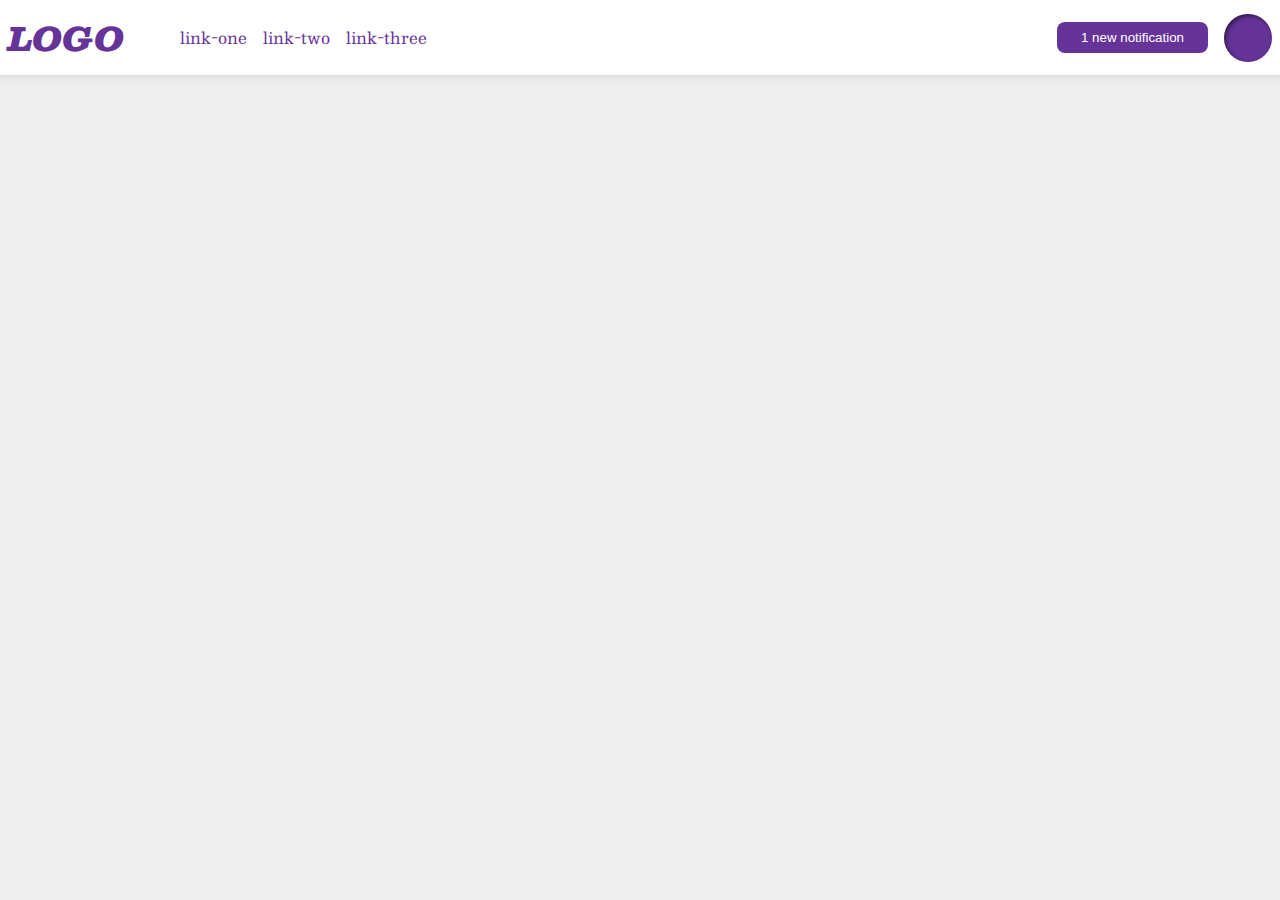
<file: foundations/flex/03-flex-header-2/index.html>
<!DOCTYPE html>
<html lang="en">
  <head>
    <meta charset="UTF-8">
    <meta http-equiv="X-UA-Compatible" content="IE=edge">
    <meta name="viewport" content="width=device-width, initial-scale=1.0">
    <title>Flex Header 2</title>
    <link rel="stylesheet" href="style.css">
  </head>
  <body>
    <div class="header">
      <div class="left">
        <div class="logo">
          LOGO
        </div>
        <ul class="links">
          <li><a href="https://google.com">link-one</a></li>
          <li><a href="https://google.com">link-two</a></li>
          <li><a href="https://google.com">link-three</a></li>
        </ul>
      </div>
      <div class="right">
        <button class="notifications">
          1 new notification
        </button>
        <div class="profile-image"></div>
      </div>
    </div>
  </body>
</html>
</file>
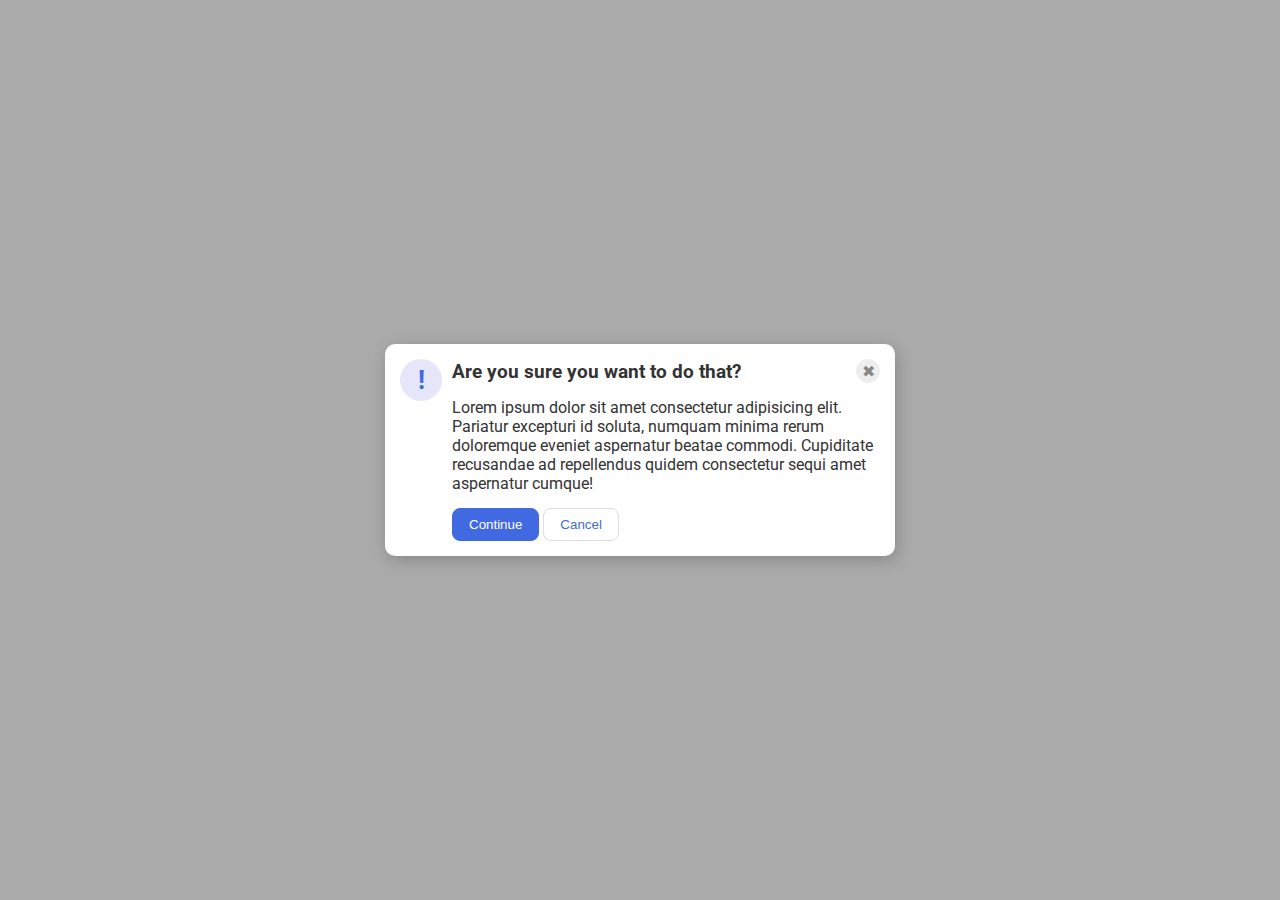
<file: foundations/flex/05-flex-modal/index.html>
<!DOCTYPE html>
<html lang="en">
  <head>
    <meta charset="UTF-8">
    <meta http-equiv="X-UA-Compatible" content="IE=edge">
    <meta name="viewport" content="width=device-width, initial-scale=1.0">
    <link rel="stylesheet" href="style.css">
    <title>Modal</title>
  </head>
  <body>
    <div class="modal">
      <div class="icon">!</div>
      <div class="container">
        <div class="question">
          <div class="header">Are you sure you want to do that?</div>
          <button class="close-button">✖</button>
        </div>
        <div class="text">Lorem ipsum dolor sit amet consectetur adipisicing elit. Pariatur excepturi id soluta, numquam minima rerum doloremque eveniet aspernatur beatae commodi. Cupiditate recusandae ad repellendus quidem consectetur sequi amet aspernatur cumque!</div>
        <div>
          <button class="continue">Continue</button>
          <button class="cancel">Cancel</button>
        </div>
      </div>
      </div>
  </body>
</html>
</file>
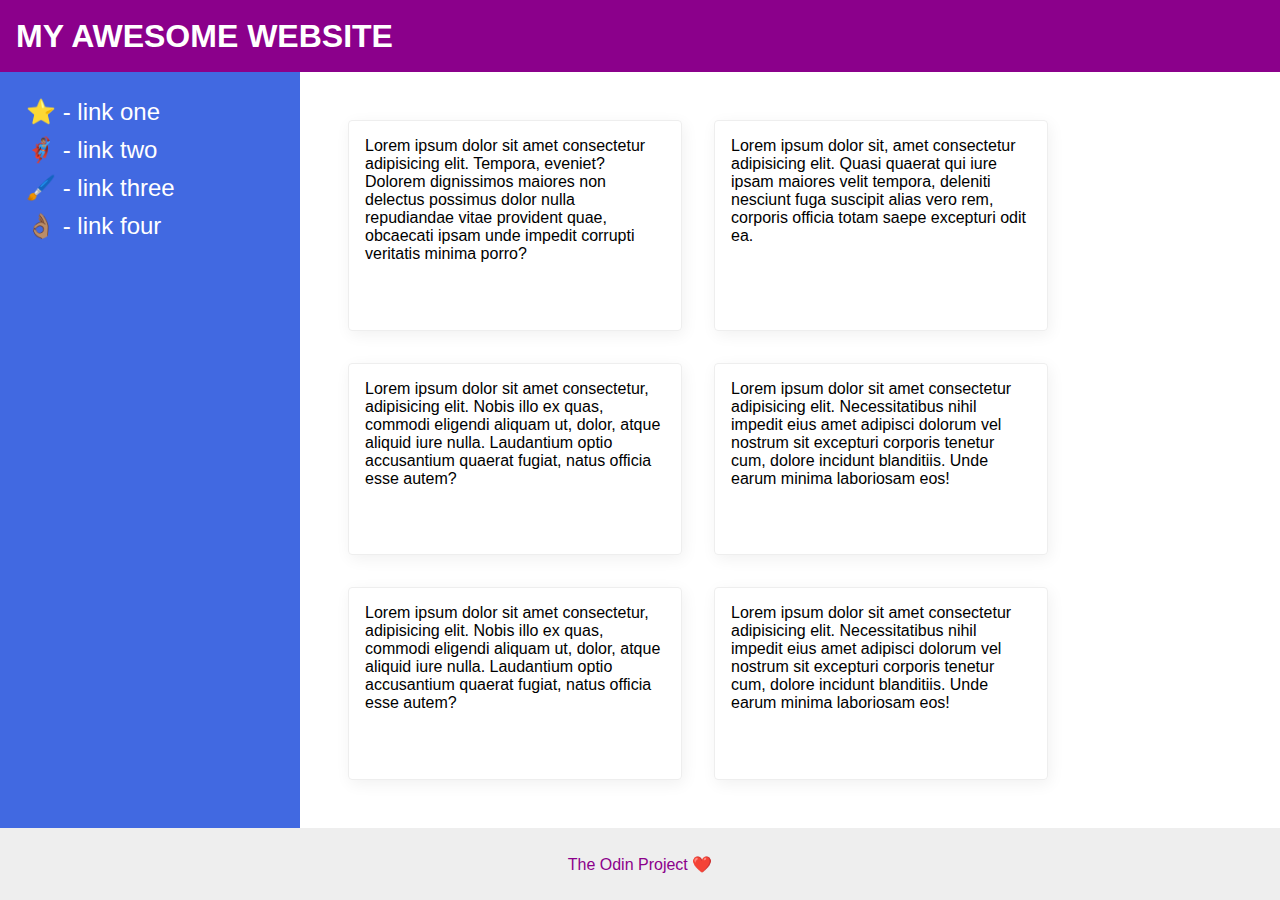
<file: foundations/flex/07-flex-layout-2/index.html>
<!DOCTYPE html>
<html lang="en">
  <head>
    <meta charset="UTF-8">
    <meta http-equiv="X-UA-Compatible" content="IE=edge">
    <meta name="viewport" content="width=device-width, initial-scale=1.0">
    <title>The Holy Grail</title>
    <link rel="stylesheet" href="style.css">
  </head>
  <body>
    <div class="header">
      MY AWESOME WEBSITE
    </div>
    <div class="container">
      <div class="sidebar">
        <ul>
          <li><a href="#">⭐ - link one</a></li>
          <li><a href="#">🦸🏽‍♂️ - link two</a></li>
          <li><a href="#">🖌️ - link three</a></li>
          <li><a href="#">👌🏽 - link four</a></li>
        </ul>
      </div>
      <div class="cards">
        <div class="card">Lorem ipsum dolor sit amet consectetur adipisicing elit. Tempora, eveniet? Dolorem dignissimos maiores non delectus possimus dolor nulla repudiandae vitae provident quae, obcaecati ipsam unde impedit corrupti veritatis minima porro?</div>
        <div class="card">Lorem ipsum dolor sit, amet consectetur adipisicing elit. Quasi quaerat qui iure ipsam maiores velit tempora, deleniti nesciunt fuga suscipit alias vero rem, corporis officia totam saepe excepturi odit ea.</div>
        <div class="card">Lorem ipsum dolor sit amet consectetur, adipisicing elit. Nobis illo ex quas, commodi eligendi aliquam ut, dolor, atque aliquid iure nulla. Laudantium optio accusantium quaerat fugiat, natus officia esse autem?</div>
        <div class="card">Lorem ipsum dolor sit amet consectetur adipisicing elit. Necessitatibus nihil impedit eius amet adipisci dolorum vel nostrum sit excepturi corporis tenetur cum, dolore incidunt blanditiis. Unde earum minima laboriosam eos!</div>
        <div class="card">Lorem ipsum dolor sit amet consectetur, adipisicing elit. Nobis illo ex quas, commodi eligendi aliquam ut, dolor, atque aliquid iure nulla. Laudantium optio accusantium quaerat fugiat, natus officia esse autem?</div>
        <div class="card">Lorem ipsum dolor sit amet consectetur adipisicing elit. Necessitatibus nihil impedit eius amet adipisci dolorum vel nostrum sit excepturi corporis tenetur cum, dolore incidunt blanditiis. Unde earum minima laboriosam eos!</div>
      </div>
    </div>
    <div class="footer">
      The Odin Project ❤️
    </div>
  </body>
</html>
</file>
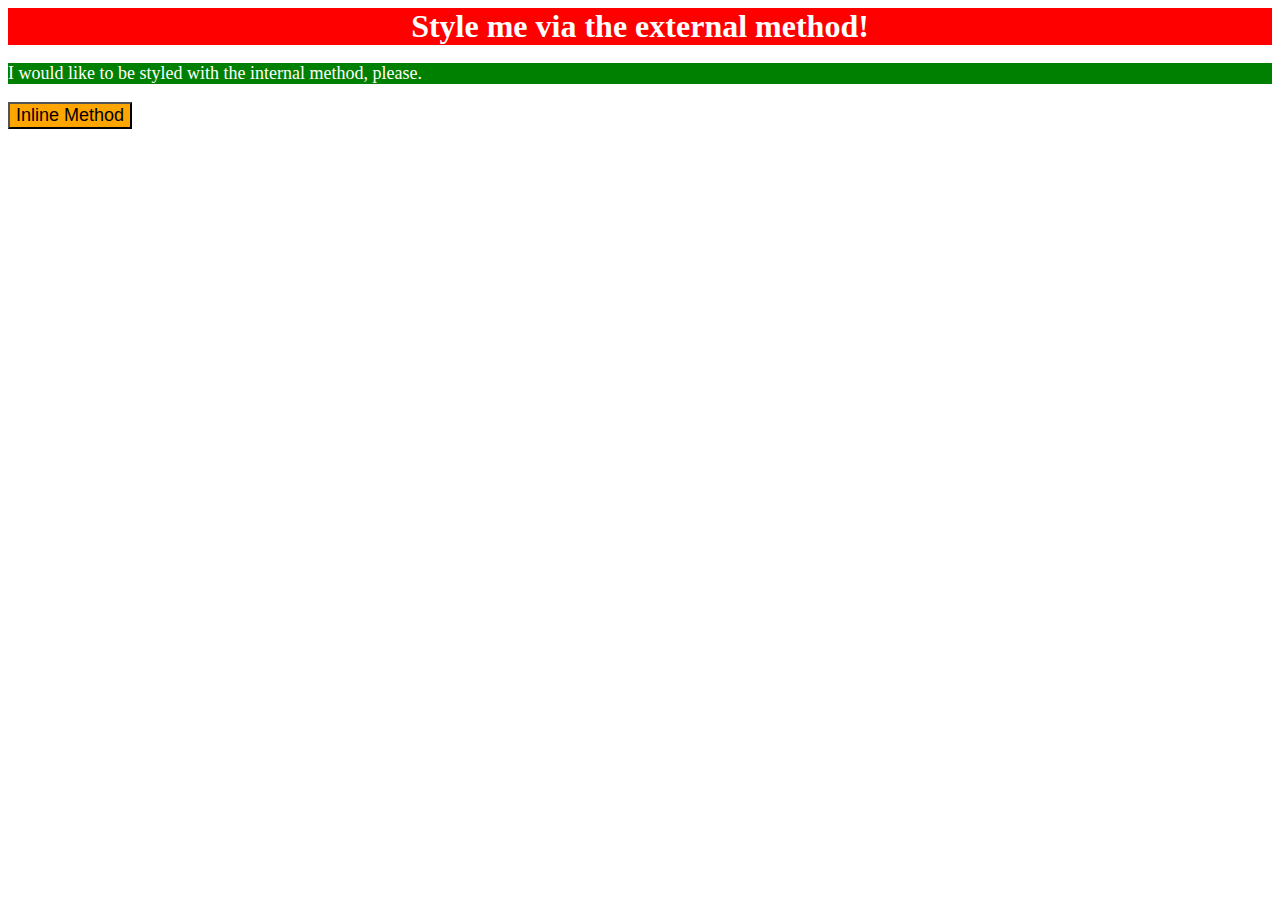
<file: foundations/intro-to-css/01-css-methods/index.html>
<!DOCTYPE html>
<html lang="en">
  <head>
    <meta charset="UTF-8">
    <meta http-equiv="X-UA-Compatible" content="IE=edge">
    <meta name="viewport" content="width=device-width, initial-scale=1.0">
    <title>Methods for Adding CSS</title>
    <link rel="stylesheet" href="./styles.css">
    <style>
      p {
        background-color: green;
        color: white;
        font-size: 18px;
      }
    </style>
  </head>
  <body>
    <div>Style me via the external method!</div>
    <p>I would like to be styled with the internal method, please.</p>
    <button style="background-color: orange; font-size: 18px;">Inline Method</button>
  </body>
</html>
</file>
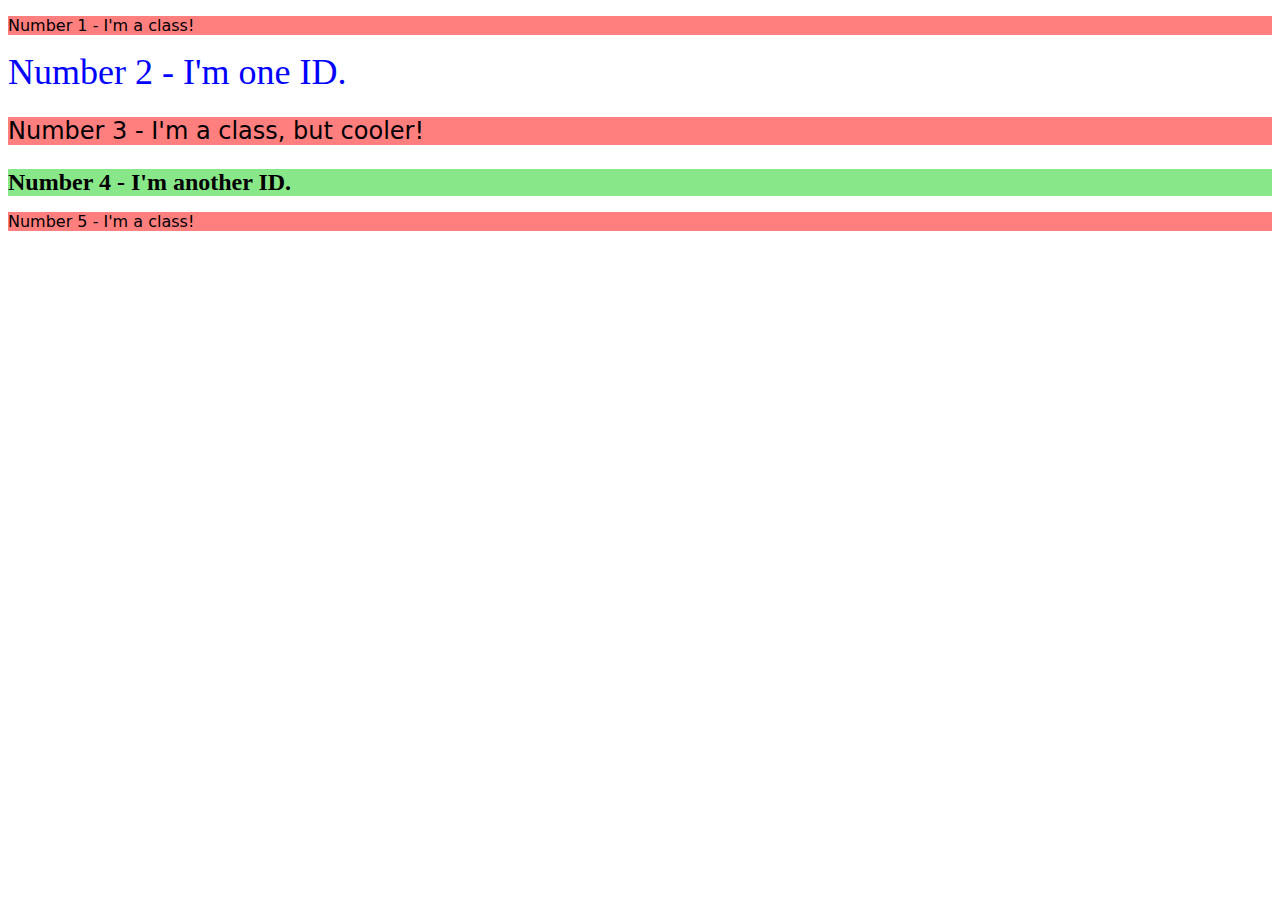
<file: foundations/intro-to-css/02-class-id-selectors/index.html>
<!DOCTYPE html>
<html lang="en">
  <head>
    <meta charset="UTF-8">
    <meta http-equiv="X-UA-Compatible" content="IE=edge">
    <meta name="viewport" content="width=device-width, initial-scale=1.0">
    <title>Class and ID Selectors</title>
    <link rel="stylesheet" href="style.css">
  </head>
  <body>
    <p class="first">Number 1 - I'm a class!</p>
    <div id="id1">Number 2 - I'm one ID.</div>
    <p class="first cooler">Number 3 - I'm a class, but cooler!</p>
    <div id="id2" class="cooler">Number 4 - I'm another ID.</div>
    <p class="first">Number 5 - I'm a class!</p>
  </body>
</html>
</file>
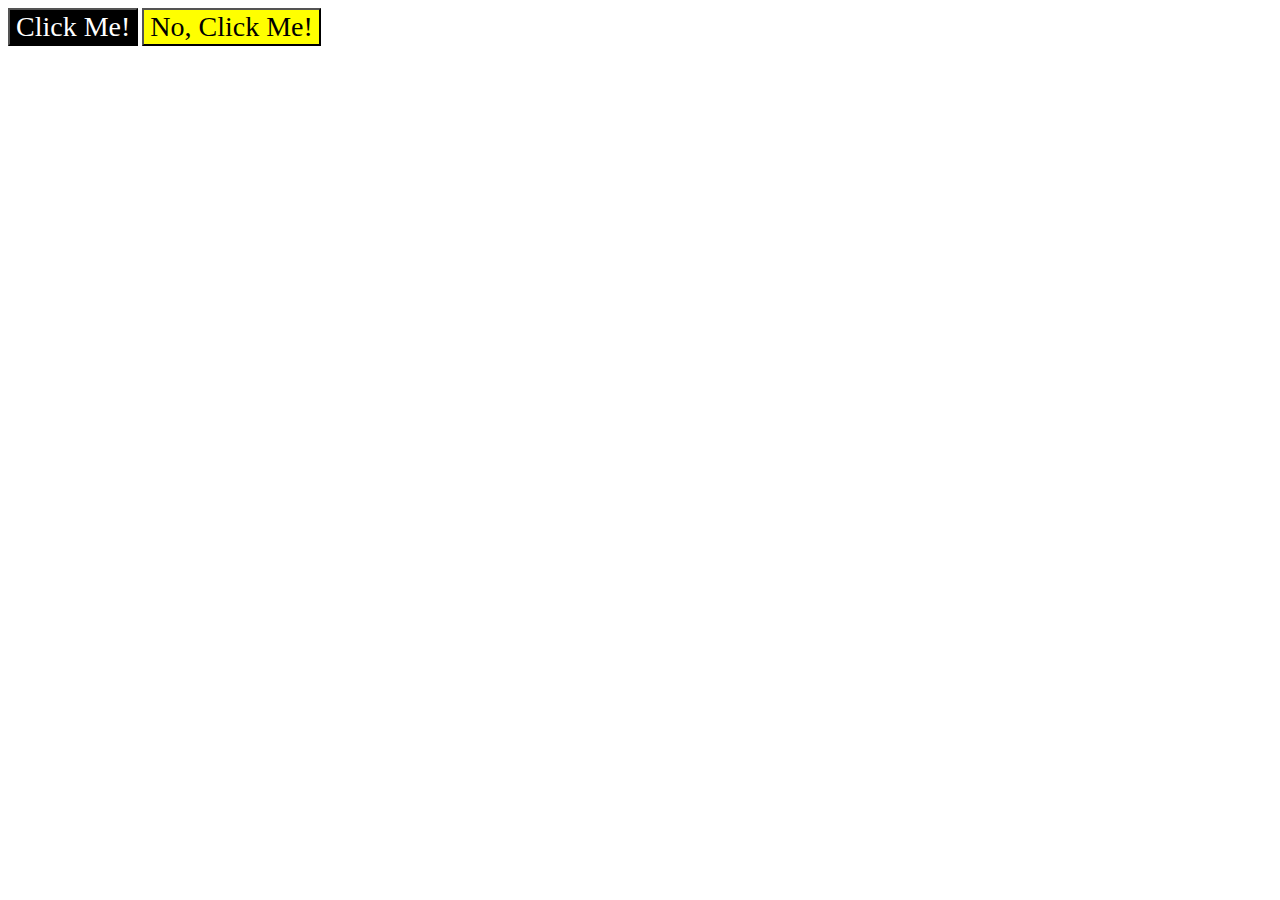
<file: foundations/intro-to-css/03-grouping-selectors/index.html>
<!DOCTYPE html>
<html lang="en">
  <head>
    <meta charset="UTF-8">
    <meta http-equiv="X-UA-Compatible" content="IE=edge">
    <meta name="viewport" content="width=device-width, initial-scale=1.0">
    <title>Grouping Selectors</title>
    <link rel="stylesheet" href="style.css">
  </head>
  <body>
    <button class="first">Click Me!</button>
    <button class="second">No, Click Me!</button>
  </body>
</html>
</file>
<file: foundations/flex/03-flex-header-2/style.css>
/* this is some magical font-importing.  
you'll learn about it later. */
@import url('https://fonts.googleapis.com/css2?family=Besley:ital,wght@0,400;1,900&display=swap');

body {
  margin: 0;
  background: #eee;
  font-family: Besley, serif;
}

.header {
  background: white;
  border-bottom: 1px solid #ddd;
  box-shadow: 0 0 8px rgba(0,0,0,.1);
  padding: 8px;
  display:flex;
  align-items: center;
  justify-content: space-between;
}

.profile-image {
  background: rebeccapurple;
  box-shadow: inset 2px 2px 4px rgba(0,0,0,.5);
  border-radius: 50%;
  width: 48px;
  height: 48px;
}

.left, .right{
  display: flex;
  gap:16px;
  align-items: center;
}


.logo {
  color: rebeccapurple;
  font-size: 32px;
  font-weight: 900;
  font-style: italic;

}

button {
  border: none;
  border-radius: 8px;
  background: rebeccapurple;
  color: white;
  padding: 8px 24px;
}

a {
  /* this removes the line under our links */
  text-decoration: none;
  color: rebeccapurple;
}

ul {
  list-style-type: none;
  display:flex;
  gap: 16px;
}
</file>
<file: foundations/flex/05-flex-modal/style.css>
@import url('https://fonts.googleapis.com/css2?family=Roboto:wght@400;700&display=swap');


html, body {
  height: 100%;
}

body {
  font-family: Roboto, sans-serif;
  margin: 0;
  background: #aaa;
  color: #333;
  /* I'll give you this one for free lol */
  display: flex;
  align-items: center;
  justify-content: center;
}

.modal {
  background: white;
  width: 480px;
  border-radius: 10px;
  box-shadow: 2px 4px 16px rgba(0,0,0,.2);
  display: flex;
  padding: 15px;
  gap: 10px;
}

.container {
  display: flex;
  flex-direction: column;
  gap: 15px;
  
}

.question {
  display: flex;
  justify-content: space-between;
  font-size: 19px;
  font-weight: bold;
  align-items: center;
}

.icon {
  color: royalblue;
  font-size: 26px;
  font-weight: 700;
  background: lavender;
  width: 42px;
  height: 42px;
  border-radius: 50%;
  display: flex;
  align-items: center;
  justify-content: center;
  flex-shrink: 0;
}

.close-button {
  background: #eee;
  border-radius: 50%;
  color: #888;
  font-weight: 400;
  font-size: 16px;
  height: 24px;
  width: 24px;
  display: flex;
  align-items: center;
  justify-content: center;
  border: 1px solid #eee;
  padding: 0;
}

button {
  cursor: pointer;
  padding: 8px 16px;
  border-radius: 8px;
}

button.continue {
  background: royalblue;
  border: 1px solid royalblue;
  color: white;
}

button.cancel {
  background: white;
  border: 1px solid #ddd;
  color: royalblue;
}
</file>
<file: foundations/flex/07-flex-layout-2/style.css>
body {
  font-family: -apple-system, BlinkMacSystemFont, 'Segoe UI', Roboto, Oxygen, Ubuntu, Cantarell, 'Open Sans', 'Helvetica Neue', sans-serif;
  margin: 0;
  min-height: 100vh;
}

.header {
  height: 72px;
  background: darkmagenta;
  color: white;
}

.footer {
  height: 72px;
  background: #eee;
  color: darkmagenta;
}

.sidebar {
  width: 300px;
  background: royalblue;
  box-sizing: border-box;
}

.card {
  border: 1px solid #eee;
  box-shadow: 2px 4px 16px rgba(0,0,0,.06);
  border-radius: 4px;
}

/* Solution */

body {
  display:flex;
  flex-direction: column;
  /* justify-content: space-between; */
}

.header {
  /* Check whether method other than flex possible ! */
  display:flex; 
  font-size: 32px;
  font-weight: 900;
  padding-left: 16px;
  align-items: center;
}

.container {
  flex: 1;
  display: flex;
}

.sidebar {
  flex-shrink: 0;
  padding: 16px;
}

ul {
  list-style: none;
  padding : 0;
  margin: 0;
}

li {
  margin: 10px;
}

a {
  text-decoration: none;
  color: white;
  font-size: 24px;
}

.cards {
  display: flex;
  padding: 48px;
  gap: 32px;
  flex-wrap: wrap;
}

.card {
  width: 300px;
  padding: 16px;
}

.footer {
  display: flex;
  justify-content: center;
  align-items: center;
}
</file>
<file: foundations/intro-to-css/01-css-methods/styles.css>
div {
    background-color: red;
    color: white;
    font-size: 32px;
    text-align: center;
    font-weight: bold;
}
</file>
<file: foundations/intro-to-css/02-class-id-selectors/style.css>
.first {
    background-color: rgb(255,127,127);
    font-family: Verdana, DejaVu Sans, sans-serif;
}

#id1 {
    color: rgb(000,000,255);
    font-size: 36px;
}

.cooler {
    font-size: 24px;
}

#id2 {
    background-color: #88E788;
    font-size: 24px;
    font-weight: bold;
}
</file>
<file: foundations/intro-to-css/03-grouping-selectors/style.css>
.first,.second {
    font-size: 28px;
    font-family: 'Times New Roman', Helvetica, sans-serif;
}

.first{
    background-color: black;
    color: white;
}

.second {
    background-color: yellow;
}
</file>
